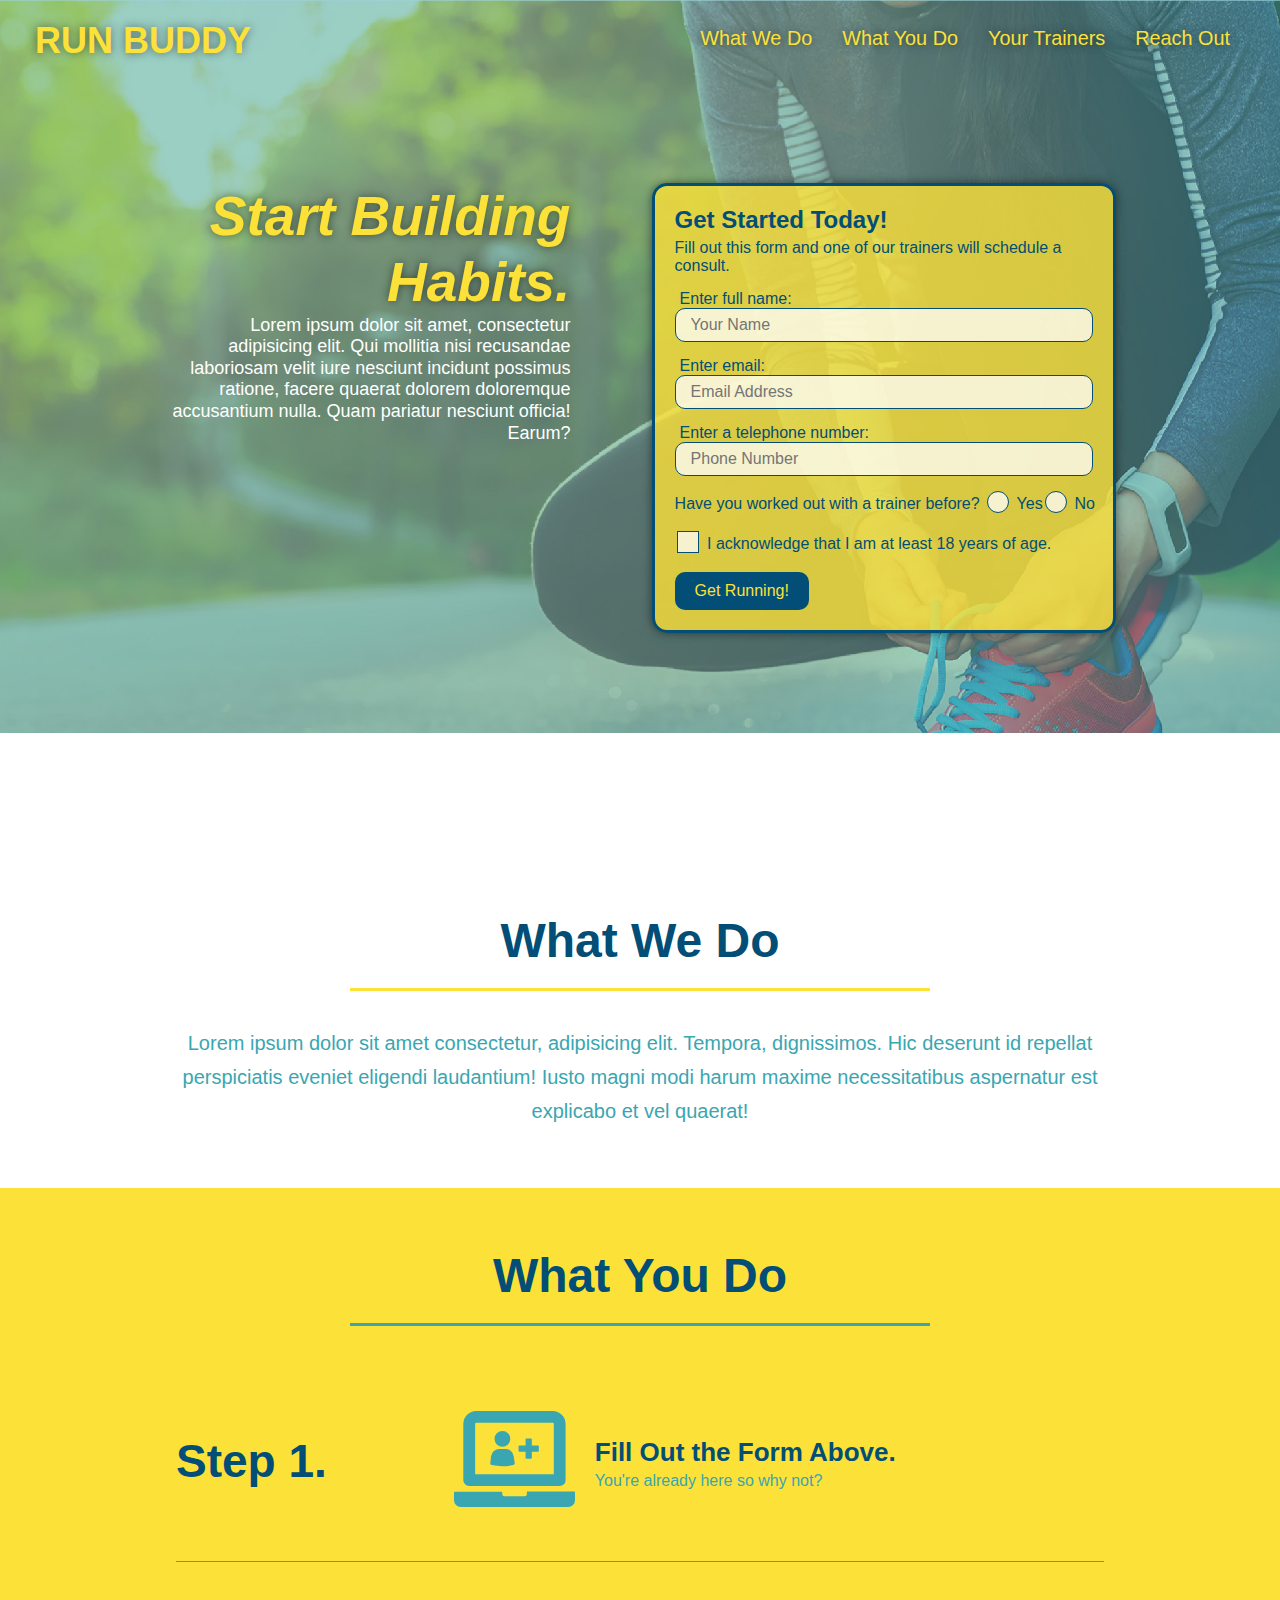
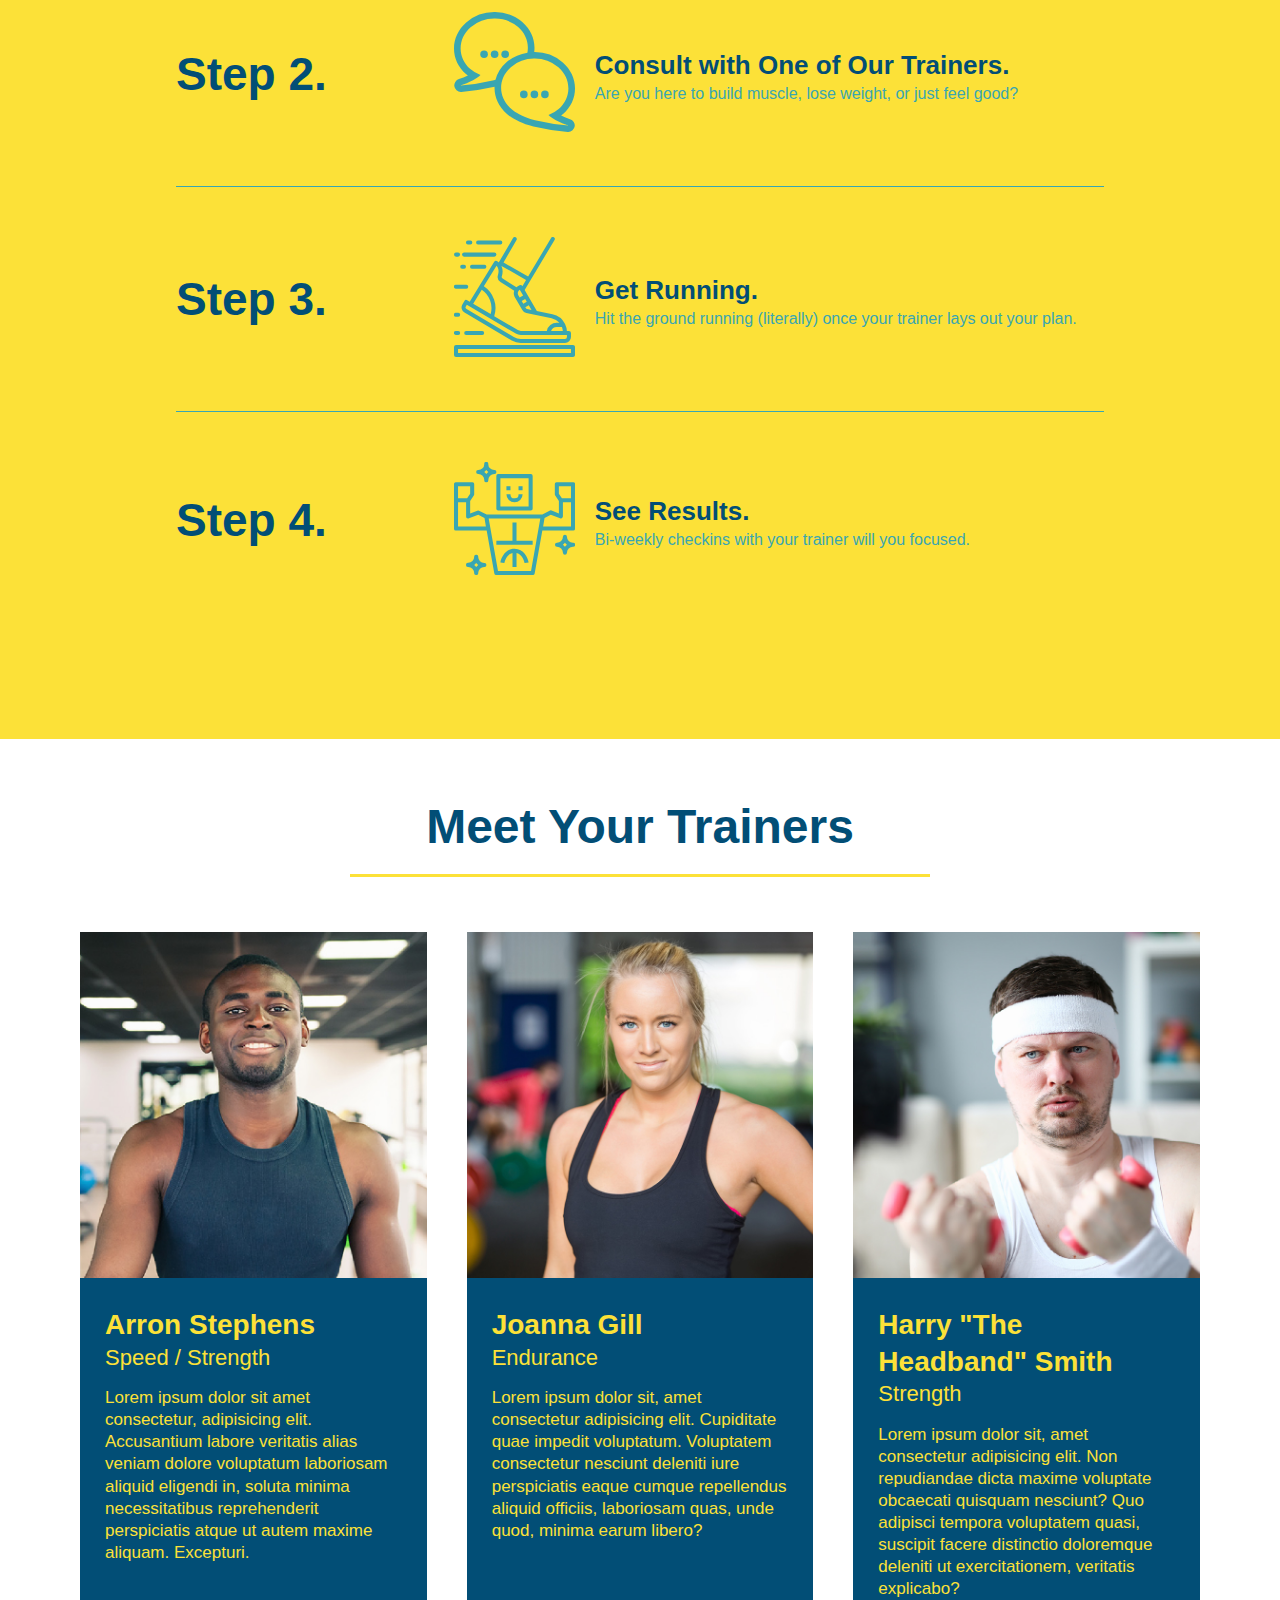
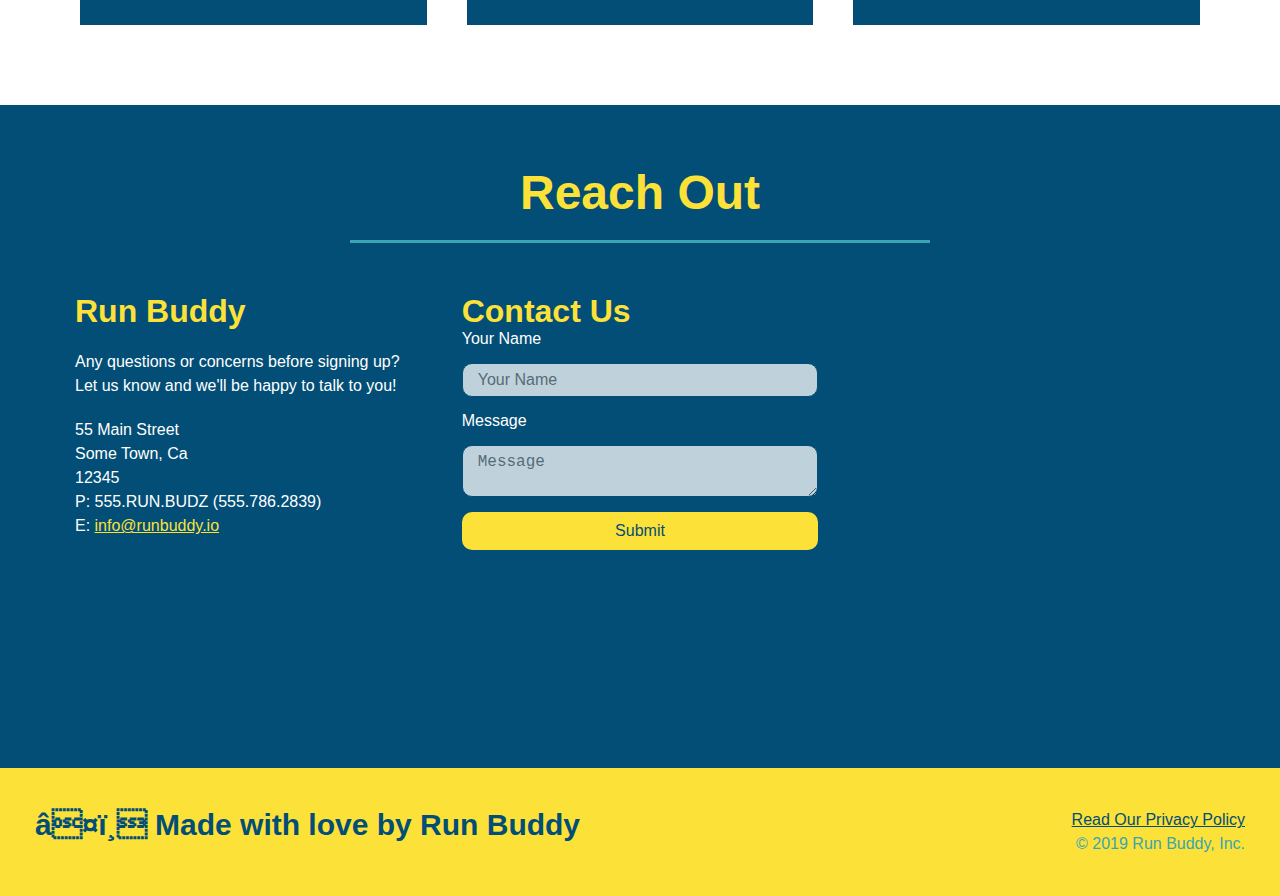
<file: index.html>
<!DOCTYPE html>
<html lang="en">
    <head>
        <meta charset="USF-8" />
        <meta name="viewport" content="width=device-width, initial-scale=1.0" />
        <link rel="stylesheet" href ="./assets/css/style.css" />
        <title>Run Buddy</title>
    </head>
    <body>
        <header>
            <h1>
                <!-- Brings user back to index.html -->
                <a href="/">RUN BUDDY</a>
            </h1>
            <nav>
                
            <!-- Unordered list element -->
                <ul>
                    <!-- List item element -->
                    <li>
                        <!-- Anchor element -->
                        <a href="#what-we-do">What We Do</a>
                    </li>
                    <li>
                        <a href="#what-you-do">What You Do</a>
                    </li>
                    <li>
                        <a href="#your-trainers">Your Trainers</a>
                    </li>
                    <li>
                        <a href="#reach-out">Reach Out</a>
                    </li>
                </ul>
            </nav>   
        </header>

        <!-- Hero Image / Sign Up Form -->
        <section class="hero">
            <div class ="hero-cta">
                <h2>Start Building Habits.</h2>
                <p>
                    Lorem ipsum dolor sit amet, consectetur adipisicing elit. Qui mollitia nisi recusandae laboriosam velit iure nesciunt incidunt possimus ratione, facere quaerat dolorem doloremque accusantium nulla. Quam pariatur nesciunt officia! Earum?
                </p>
            </div>
            <div class="hero-form">
                <h3>Get Started Today!</h3>
                <p>Fill out this form and one of our trainers will schedule a consult.</p>
                <!-- Add for element -->
                <form>
                    <!-- Name input -->
                    <label for="name">Enter full name:</label>
                    <input type="text" placeholder="Your Name" name="name" id="name" class="form-input" />
                    <!-- Email input -->
                    <label for="email">Enter email:</label>
                    <input type="email" placeholder="Email Address" name="email" id="email" class="form-input" />
                    <!-- Phone # input -->
                    <label for="phone">Enter a telephone number:</label>
                    <input type="tel" placeholder="Phone Number" name="phone" id="phone" class="form-input" />
                    <p>
                        <!-- Radio Button -->
                        Have you worked out with a trainer before?
                        <span class="radio-wrapper">
                            <input type="radio" name="trainer-confirm" id="trainer-yes" />
                            <label for="trainer-yes">Yes</label>
                        </span>
                        <span class="radio-wrapper">
                            <input type="radio" name="trainer-confirm" id="trainer-no" />
                            <label for="trainer-no">No</label>
                        </span>
                    </p>
                    <p>
                        <!-- Over 18? -->
                        <span class="checkbox-wrapper">
                            <input type="checkbox" name="age-confirm" id="checkbox" />
                            <label for="checkbox">I acknowledge that I am at least 18 years of age.</label>
                        </span>
                    </p>
                    <button type="submit">
                        Get Running!
                    </button>
                </form>
            </div>
        </section>

        <!-- hero/jumpotron -->
        <section>

        </section>

        <!-- "what we do" section -->
        <section id="what-we-do" class="intro">
            <div class="flex-row">
                <h2 class="section-title primary-border">
                    What We Do
                </h2>
            </div>
            <div class="flex-row">
                <p>
                    Lorem ipsum dolor sit amet consectetur, adipisicing elit. Tempora, dignissimos. Hic deserunt id repellat perspiciatis eveniet eligendi laudantium! Iusto magni modi harum maxime necessitatibus aspernatur est explicabo et vel quaerat!
                </p>
            </div>
        </section>
         
        <!-- "what you do" section -->
        <section id="what-you-do" class="steps">
            <div class="flex-row">
                <h2 class="section-title secondary-border">
                    What You Do
                </h2>
            </div>
            <!-- SVG Image 1 -->
            <div class="step">
                <h3>Step 1.</h3>
                <div class ="step-info">
                    <div class ="step-img">
                        <img src="./assets/images/step-1.svg" alt="" />
                    </div>
                    <div class="step-text">
                        <h4>Fill Out the Form Above.</h4>
                        <p>You're already here so why not?</p>
                    </div>
                </div>     
            </div>
            <!-- SVG Image 2 -->
            <div class="step">
                <h3>Step 2.</h3>
                <div class="step-info">
                    <div class="step-img">
                        <img src="./assets/images/step-2.svg" alt="" />
                    </div>
                    <div class="step-text">
                        <h4>Consult with One of Our Trainers.</h4>
                        <p>
                            Are you here to build muscle, lose weight, or just feel good?
                        </p>
                    </div>
                </div>
            </div>
            <!-- SVG Image 3 -->
            <div class="step">
                <h3>Step 3.</h3>
                <div class="step-info">
                    <div class="step-img">
                        <img src ="./assets/images/step-3.svg" alt="" />
                    </div>
                    <div class="step-text">
                        <h4>Get Running.</h4>
                        <p>Hit the ground running (literally) once your trainer lays out your plan.</p>
                    </div>
                </div>   
            </div>
            <!-- SVG Image 4 -->
            <div class="step">
                <h3>Step 4.</h3>
                <div class="step-info">
                    <div class="step-img">
                        <img src="./assets/images/step-4.svg" alt="" />
                    </div>
                    <div class="step-text">
                        <h4>See Results.</h4>
                        <p>Bi-weekly checkins with your trainer will you focused.</p>
                    </div>
                </div>
            </div>
        </section>

        <!-- "meet your trainers" section-->
        <section id="your-trainers">
            <div class="flex-row">
                <h2 class="section-title primary-border">
                    Meet Your Trainers
                </h2>
            </div>
            <!-- Arron Stephens Bio -->
            <div class="trainers">
                <article class="trainer">
                    <img src="./assets/images/trainer-1.jpg" alt="Arron Stephens in his workout clothes, ready to pump iron." />
                    <div class="trainer-bio">
                        <h3 class="trainer-name">Arron Stephens</h3>
                        <h4 class="trainer-role">Speed / Strength</h4>
                        <p>
                            Lorem ipsum dolor sit amet consectetur, adipisicing elit. Accusantium labore veritatis alias veniam dolore voluptatum laboriosam aliquid eligendi in, 
                            soluta minima necessitatibus reprehenderit perspiciatis atque ut autem maxime aliquam. Excepturi.
                        </p>
                    </div>
                </article>
                <!-- Joanna Gill Bio -->
                <article class="trainer">
                    <img src="./assets/images/trainer-2.jpg" alt="Joanna Gill cooling off after her workout" />
                    <div class="trainer-bio">
                        <h3 class="trainer-name">Joanna Gill</h3>
                        <h4 class="trainer-role">Endurance</h4>
                        <p>
                            Lorem ipsum dolor sit, amet consectetur adipisicing elit. Cupiditate quae impedit voluptatum. Voluptatem consectetur nesciunt deleniti iure perspiciatis eaque cumque repellendus aliquid officiis, 
                            laboriosam quas, unde quod, minima earum libero?
                        </p>
                    </div>
                </article>
                <!-- Harry Smith Bio -->
                <article class="trainer">
                    <img src="./assets/images/trainer-3.jpg" alt="Harry Smith wearing a headband and lifting comically small pink weights" />
                    <div class="trainer-bio">
                        <h3 class="trainer-name">Harry "The Headband" Smith</h3>
                        <h4 class="trainer-role">Strength</h4>
                        <p>
                            Lorem ipsum dolor sit, amet consectetur adipisicing elit. Non repudiandae dicta maxime voluptate obcaecati quisquam nesciunt? Quo adipisci tempora voluptatem quasi, 
                            suscipit facere distinctio doloremque deleniti ut exercitationem, veritatis explicabo?
                        </p>
                    </div>
                </article>
            </div>
        </section>
         
        <!-- "reach out" section -->
        <section id="reach-out" class="contact">
            <div class="flex-row">
                <h2 class="section-title secondary-border">
                    Reach Out
                </h2>
            </div>
            <div class="contact-info">
                <!-- Contact Info -->
                <div>
                    <h3>Run Buddy</h3>
                    <p>
                        Any questions or concerns before signing up?
                        <br />
                        Let us know and we'll be happy to talk to you!
                    </p>
                    <address>
                        55 Main Street <br />
                        Some Town, Ca <br />
                        12345 <br />
                        P: 555.RUN.BUDZ (555.786.2839) <br/>
                        E: <a href="mailto:info@runbuddy.io">info@runbuddy.io</a>
                    </address>
                </div>
                <!-- Contact Form -->
                <div class="contact-form">
                    <h3>Contact Us</h3>
                    <form>
                        <label for="contact-name">Your Name</label>
                        <input type="text" id="contact-name" placeholder="Your Name" />

                        <label for="contact-message">Message</label>
                        <textarea id="contact-message" placeholder="Message"></textarea>

                        <button type="submit">Submit</button>
                    </form>
                </div>
                <!-- Interactive Google Map -->
                <iframe 
                    src="https://www.google.com/maps/embed?pb=!1m18!1m12!1m3!1d2887.444555875782!2d-79.41419748406688!3d43.63891837912172!2m3!1f0!2f0!3f0!3m2!1i1024!2i768!4f13.1!3m3!1m2!1s0x882b351cf3c101ed%3A0x12b2bc71d37a0f02!2s49%20E%20Liberty%20St%2C%20Toronto%2C%20ON!5e0!3m2!1sen!2sca!4v1629400606744!5m2!1sen!2sca" 
                    width="400" 
                    height="400" 
                    style="border:0;" 
                    allowfullscreen="" 
                    loading="lazy">
                </iframe>
            </div>
        </section>

        <!-- footer -->
        <footer>

            <h2>❤️ Made with love by Run Buddy</h2>
            <div>
                <a href="./privacy-policy.html">Read Our Privacy Policy</a><br />
                &copy; 2019 Run Buddy, Inc.
            </div>
        </footer>
    </body>
</html>
</file>
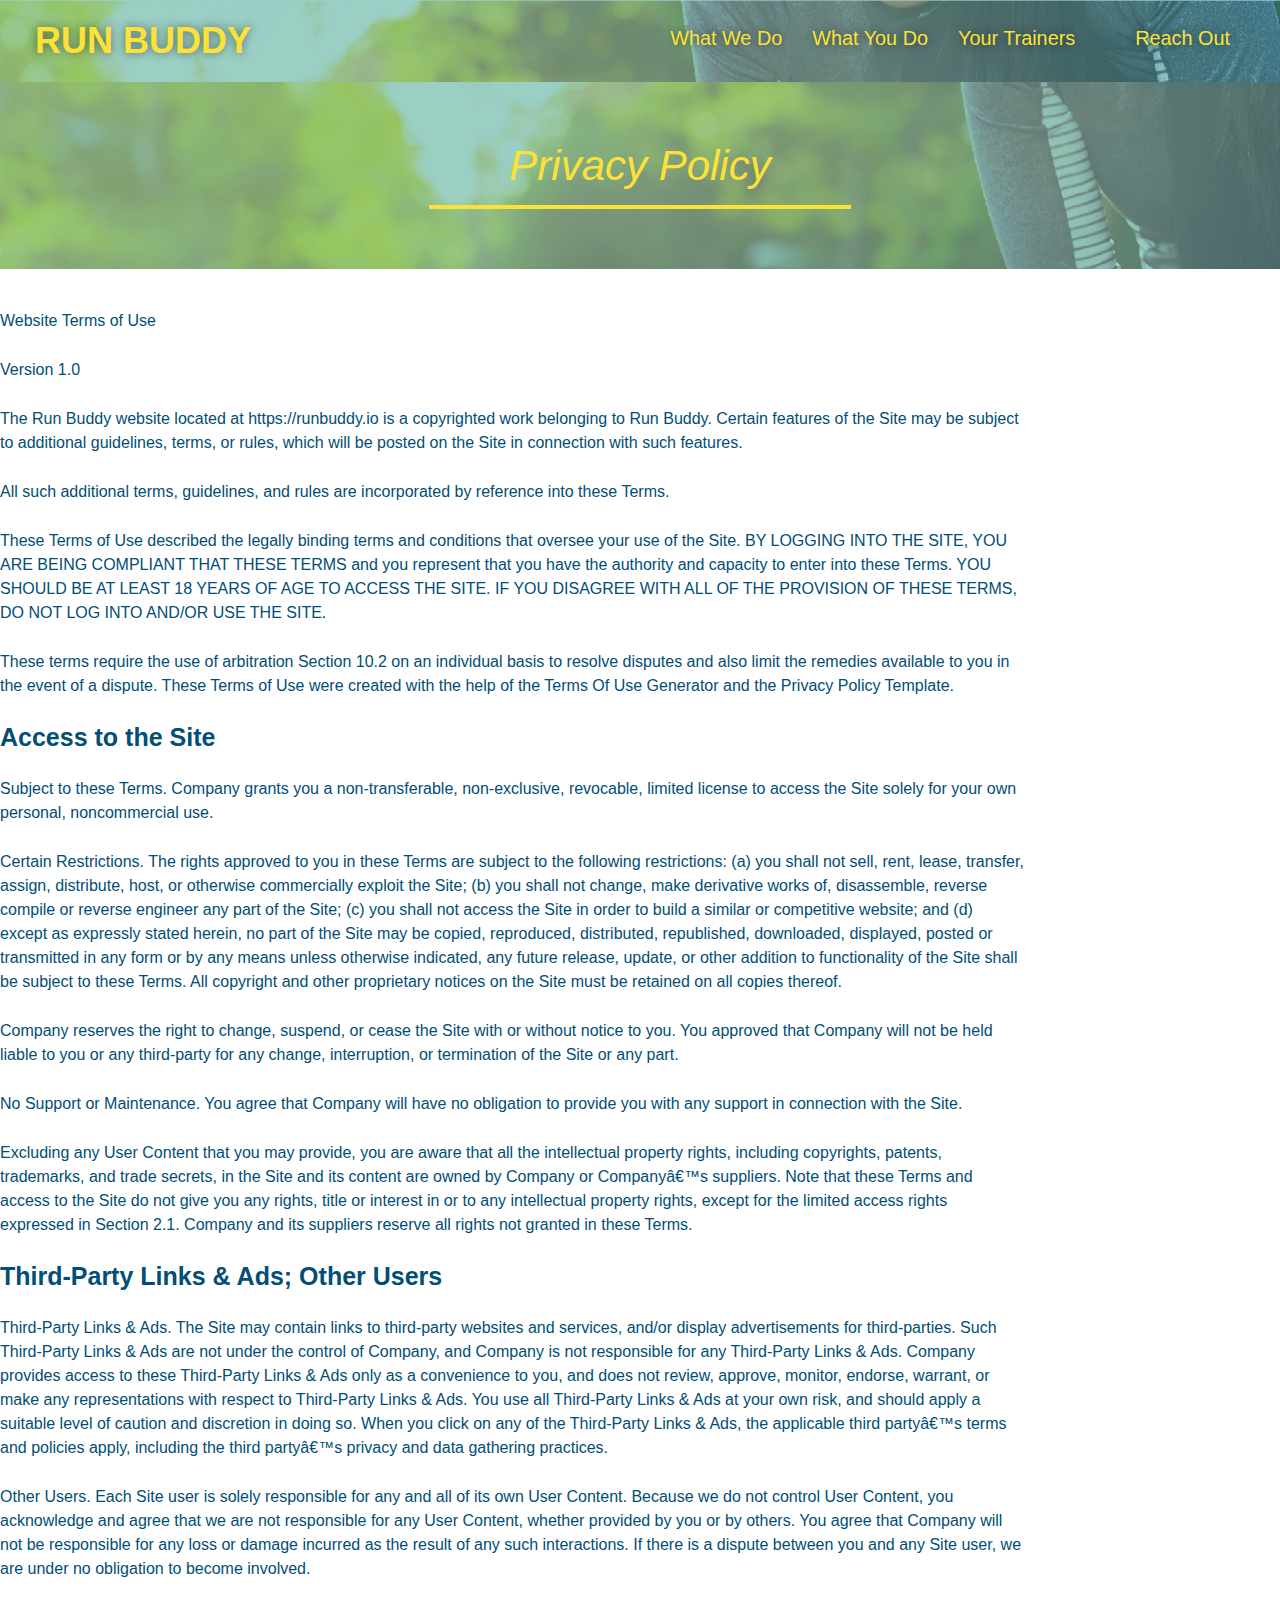
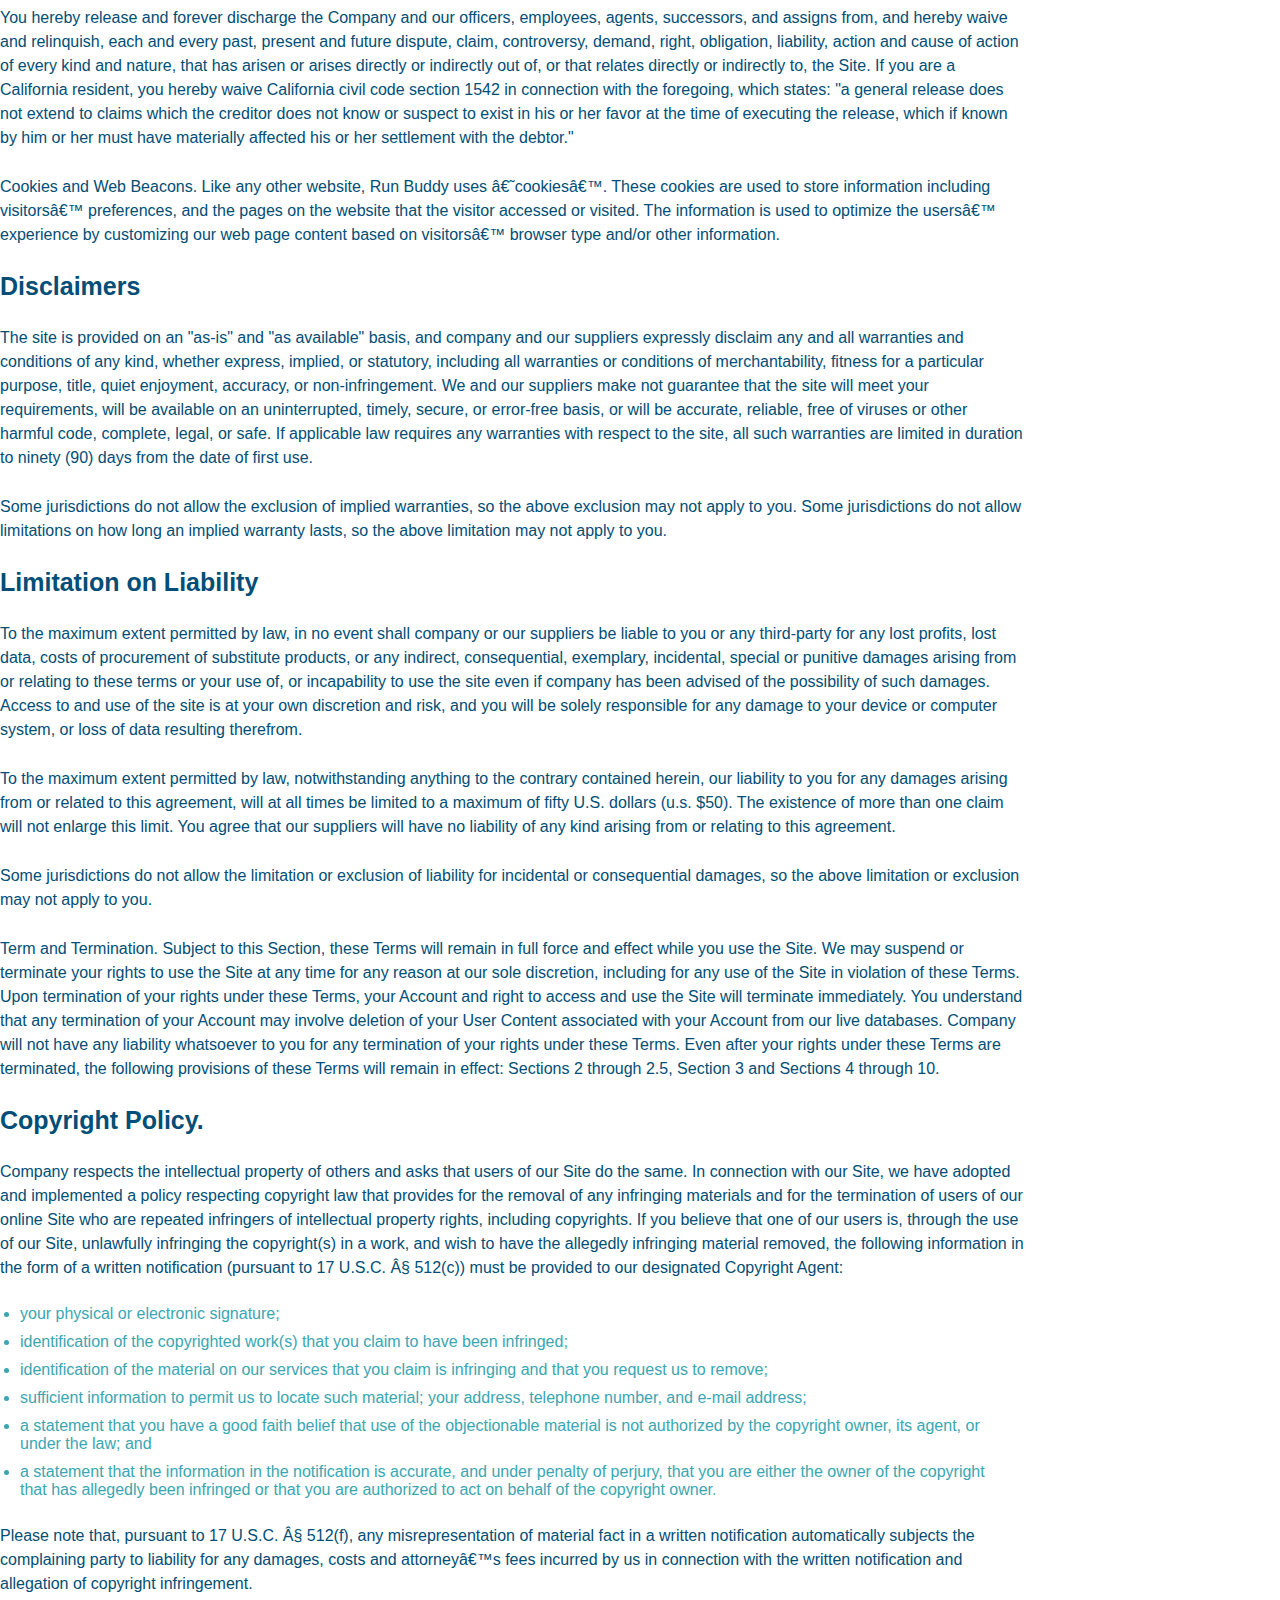
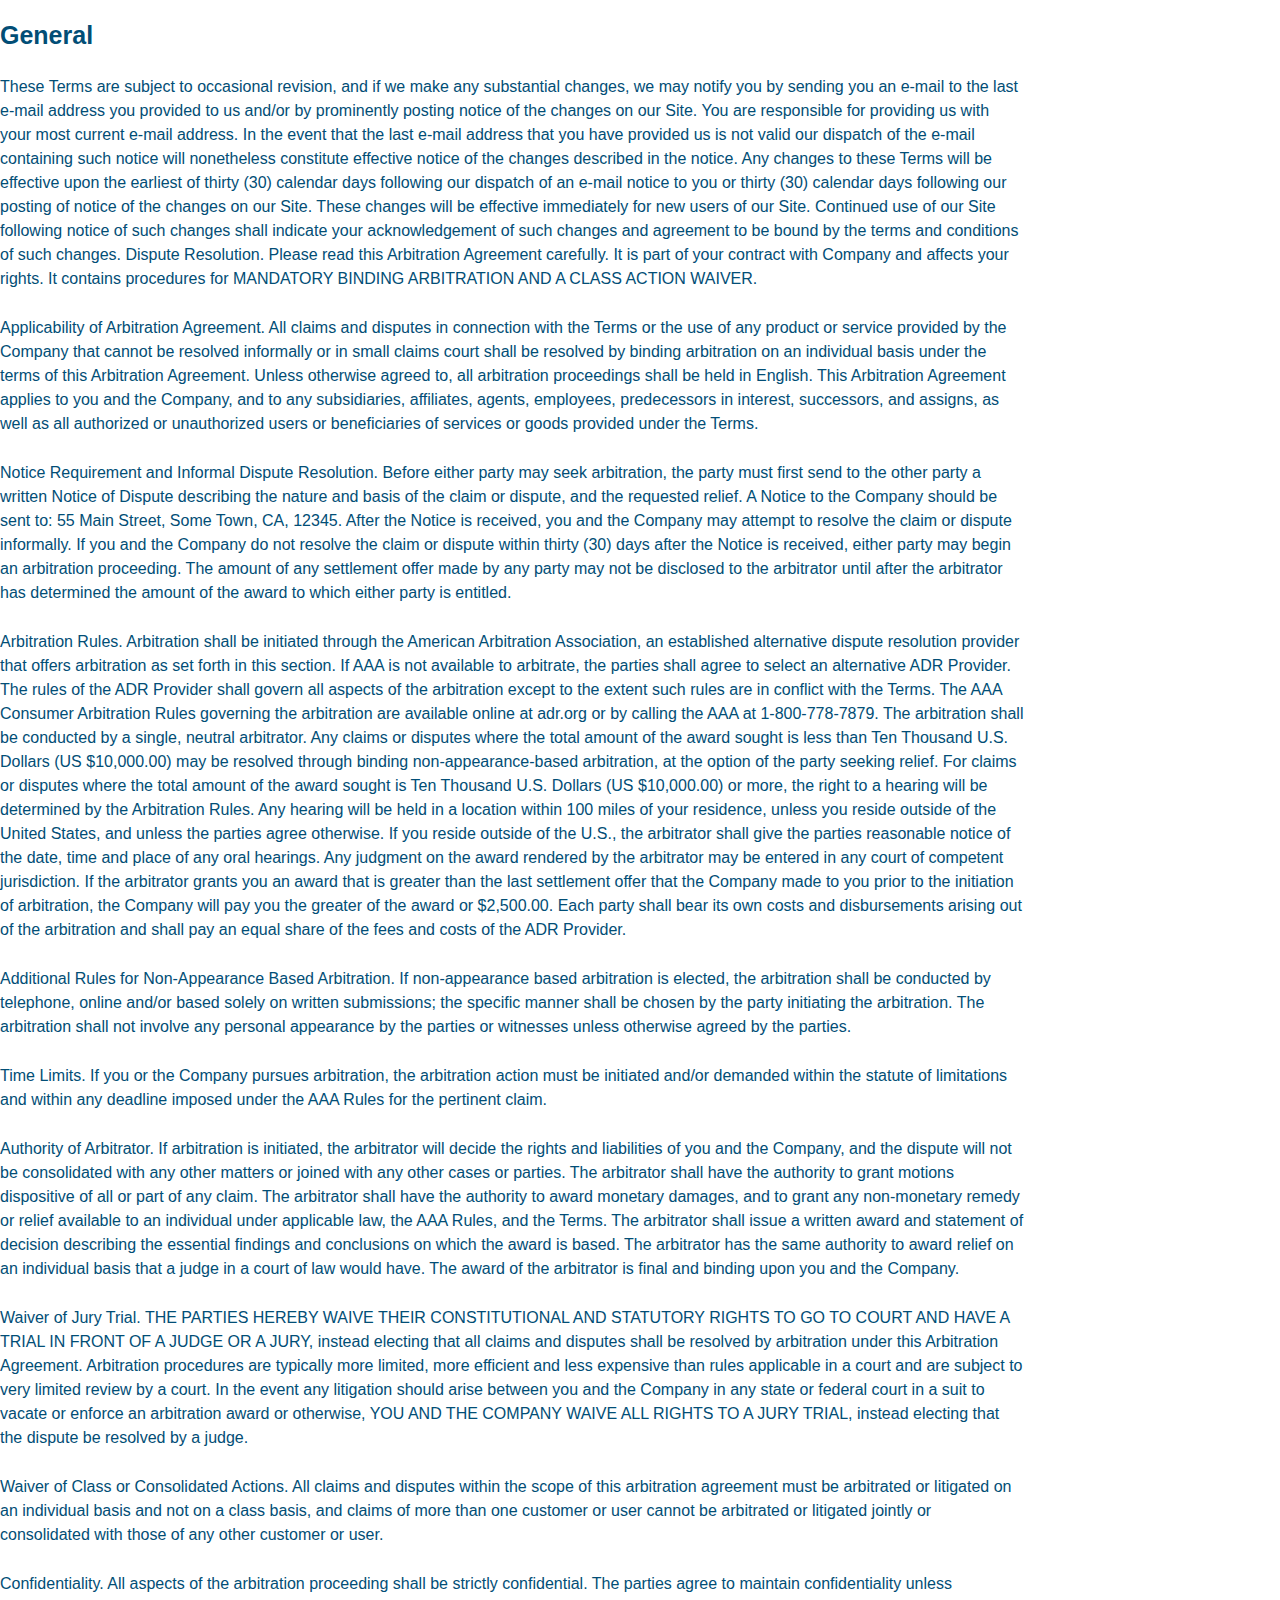
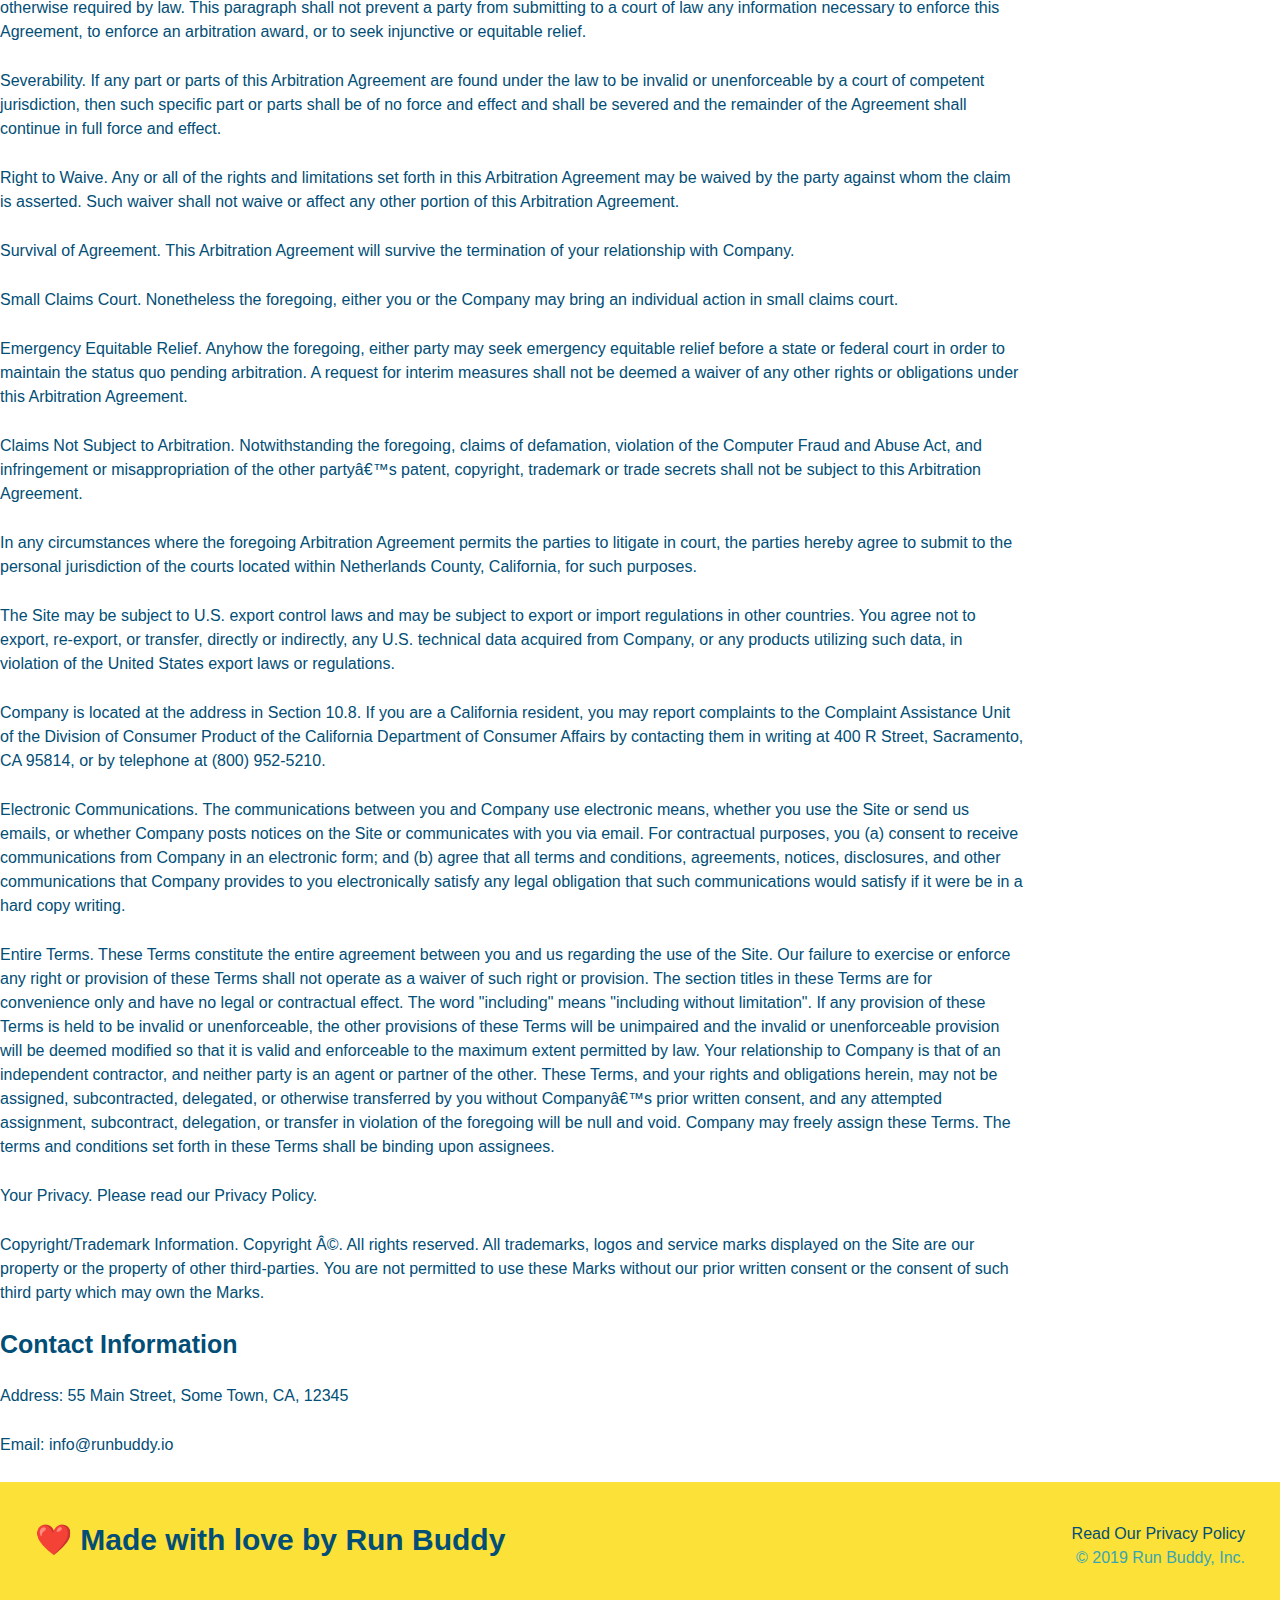
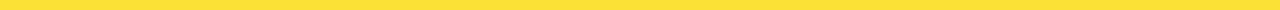
<file: privacy-policy.html>
<!DOCTYPE html>
<html lang="en">
<head>
    <meta charset="UTF-8">
    <meta http-equiv="X-UA-Compatible" content="IE=edge">
    <meta name="viewport" content="width=device-width, initial-scale=1.0">
    <link rel="stylesheet" href="./assets/css/style.css" />
    <link rel="stylesheet" href="./assets/css/secondary-style.css" />
    <title>Privacy Policy - Run Buddy</title>
</head>
<body>
    <header>
        <h1>
            <!-- Brings user back to index.html -->
            <a href="/">RUN BUDDY</a>
        </h1>
        <nav>
            
        <!-- Unordered list element -->
            <ul>
                <!-- List item element -->
                <li>
                    <!-- Anchor element -->
                    <a href="./index.html/#what-we-do">What We Do</a>
                </li>
                <li>
                    <a href="./index.html/#what-you-do">What You Do</a>
                </li>
                <li>
                    <a href="./index.html/#your-trainers">Your Trainers</1>
                </li>
                <li>
                    <a href="./index.html/#reach-out">Reach Out</a>
                </li>
            </ul>
        </nav>   
    </header>
    <!-- Hero Image-->
    <section class="hero">
        <h2 class="page-title">
            Privacy Policy
        </h2>
    </section>
    <!-- Legal Jargon -->
    <article class="secondary-content">
        <p>
            Website Terms of Use
          </p>
    
          <p>
            Version 1.0
          </p>
    
          <p>
            The Run Buddy website located at https://runbuddy.io is a copyrighted work belonging to Run Buddy. Certain
            features of the Site may be subject to additional guidelines, terms, or rules, which will be posted on the Site
            in connection with such features.
          </p>
    
          <p>
            All such additional terms, guidelines, and rules are incorporated by reference into these Terms.
          </p>
    
          <p>
            These Terms of Use described the legally binding terms and conditions that oversee your use of the Site. BY
            LOGGING INTO THE SITE, YOU ARE BEING COMPLIANT THAT THESE TERMS and you represent that you have the authority
            and capacity to enter into these Terms. YOU SHOULD BE AT LEAST 18 YEARS OF AGE TO ACCESS THE SITE. IF YOU
            DISAGREE WITH ALL OF THE PROVISION OF THESE TERMS, DO NOT LOG INTO AND/OR USE THE SITE.
          </p>
    
          <p>
            These terms require the use of arbitration Section 10.2 on an individual basis to resolve disputes and also
            limit the remedies available to you in the event of a dispute. These Terms of Use were created with the help of
            the Terms Of Use Generator and the Privacy Policy Template.
          </p>
    
          <h3>
            Access to the Site
          </h3>
    
          <p>
            Subject to these Terms. Company grants you a non-transferable, non-exclusive, revocable, limited license to
            access the Site solely for your own personal, noncommercial use.
          </p>
    
          <p>
            Certain Restrictions. The rights approved to you in these Terms are subject to the following restrictions: (a)
            you shall not sell, rent, lease, transfer, assign, distribute, host, or otherwise commercially exploit the Site;
            (b) you shall not change, make derivative works of, disassemble, reverse compile or reverse engineer any part of
            the Site; (c) you shall not access the Site in order to build a similar or competitive website; and (d) except
            as expressly stated herein, no part of the Site may be copied, reproduced, distributed, republished, downloaded,
            displayed, posted or transmitted in any form or by any means unless otherwise indicated, any future release,
            update, or other addition to functionality of the Site shall be subject to these Terms. All copyright and other
            proprietary notices on the Site must be retained on all copies thereof.
          </p>
    
          <p>
            Company reserves the right to change, suspend, or cease the Site with or without notice to you. You approved
            that Company will not be held liable to you or any third-party for any change, interruption, or termination of
            the Site or any part.
          </p>
    
          <p>
            No Support or Maintenance. You agree that Company will have no obligation to provide you with any support in
            connection with the Site.
          </p>
    
          <p>
            Excluding any User Content that you may provide, you are aware that all the intellectual property rights,
            including copyrights, patents, trademarks, and trade secrets, in the Site and its content are owned by Company
            or Companyâ€™s suppliers. Note that these Terms and access to the Site do not give you any rights, title or
            interest in or to any intellectual property rights, except for the limited access rights expressed in Section
            2.1. Company and its suppliers reserve all rights not granted in these Terms.
          </p>
    
          <h3>
            Third-Party Links & Ads; Other Users
          </h3>
    
          <p>
            Third-Party Links & Ads. The Site may contain links to third-party websites and services, and/or display
            advertisements for third-parties. Such Third-Party Links & Ads are not under the control of Company, and Company
            is not responsible for any Third-Party Links & Ads. Company provides access to these Third-Party Links & Ads
            only as a convenience to you, and does not review, approve, monitor, endorse, warrant, or make any
            representations with respect to Third-Party Links & Ads. You use all Third-Party Links & Ads at your own risk,
            and should apply a suitable level of caution and discretion in doing so. When you click on any of the
            Third-Party Links & Ads, the applicable third partyâ€™s terms and policies apply, including the third partyâ€™s
            privacy and data gathering practices.
          </p>
    
          <p>
            Other Users. Each Site user is solely responsible for any and all of its own User Content. Because we do not
            control User Content, you acknowledge and agree that we are not responsible for any User Content, whether
            provided by you or by others. You agree that Company will not be responsible for any loss or damage incurred as
            the result of any such interactions. If there is a dispute between you and any Site user, we are under no
            obligation to become involved.
          </p>
    
          <p>
            You hereby release and forever discharge the Company and our officers, employees, agents, successors, and
            assigns from, and hereby waive and relinquish, each and every past, present and future dispute, claim,
            controversy, demand, right, obligation, liability, action and cause of action of every kind and nature, that has
            arisen or arises directly or indirectly out of, or that relates directly or indirectly to, the Site. If you are
            a California resident, you hereby waive California civil code section 1542 in connection with the foregoing,
            which states: "a general release does not extend to claims which the creditor does not know or suspect to exist
            in his or her favor at the time of executing the release, which if known by him or her must have materially
            affected his or her settlement with the debtor."
          </p>
    
          <p>
            Cookies and Web Beacons. Like any other website, Run Buddy uses â€˜cookiesâ€™. These cookies are used to store
            information including visitorsâ€™ preferences, and the pages on the website that the visitor accessed or visited.
            The information is used to optimize the usersâ€™ experience by customizing our web page content based on visitorsâ€™
            browser type and/or other information.
          </p>
    
          <h3>
            Disclaimers
          </h3>
    
          <p>
            The site is provided on an "as-is" and "as available" basis, and company and our suppliers expressly disclaim
            any and all warranties and conditions of any kind, whether express, implied, or statutory, including all
            warranties or conditions of merchantability, fitness for a particular purpose, title, quiet enjoyment, accuracy,
            or non-infringement. We and our suppliers make not guarantee that the site will meet your requirements, will be
            available on an uninterrupted, timely, secure, or error-free basis, or will be accurate, reliable, free of
            viruses or other harmful code, complete, legal, or safe. If applicable law requires any warranties with respect
            to the site, all such warranties are limited in duration to ninety (90) days from the date of first use.
          </p>
    
          <p>
            Some jurisdictions do not allow the exclusion of implied warranties, so the above exclusion may not apply to
            you. Some jurisdictions do not allow limitations on how long an implied warranty lasts, so the above limitation
            may not apply to you.
          </p>
    
          <h3>
            Limitation on Liability
          </h3>
    
          <p>
            To the maximum extent permitted by law, in no event shall company or our suppliers be liable to you or any
            third-party for any lost profits, lost data, costs of procurement of substitute products, or any indirect,
            consequential, exemplary, incidental, special or punitive damages arising from or relating to these terms or
            your use of, or incapability to use the site even if company has been advised of the possibility of such
            damages. Access to and use of the site is at your own discretion and risk, and you will be solely responsible
            for any damage to your device or computer system, or loss of data resulting therefrom.
          </p>
    
          <p>
            To the maximum extent permitted by law, notwithstanding anything to the contrary contained herein, our liability
            to you for any damages arising from or related to this agreement, will at all times be limited to a maximum of
            fifty U.S. dollars (u.s. $50). The existence of more than one claim will not enlarge this limit. You agree that
            our suppliers will have no liability of any kind arising from or relating to this agreement.
          </p>
    
          <p>
            Some jurisdictions do not allow the limitation or exclusion of liability for incidental or consequential
            damages, so the above limitation or exclusion may not apply to you.
          </p>
    
          <p>
            Term and Termination. Subject to this Section, these Terms will remain in full force and effect while you use
            the Site. We may suspend or terminate your rights to use the Site at any time for any reason at our sole
            discretion, including for any use of the Site in violation of these Terms. Upon termination of your rights under
            these Terms, your Account and right to access and use the Site will terminate immediately. You understand that
            any termination of your Account may involve deletion of your User Content associated with your Account from our
            live databases. Company will not have any liability whatsoever to you for any termination of your rights under
            these Terms. Even after your rights under these Terms are terminated, the following provisions of these Terms
            will remain in effect: Sections 2 through 2.5, Section 3 and Sections 4 through 10.
          </p>
    
          <h3>
            Copyright Policy.
          </h3>
    
          <p>
            Company respects the intellectual property of others and asks that users of our Site do the same. In connection
            with our Site, we have adopted and implemented a policy respecting copyright law that provides for the removal
            of any infringing materials and for the termination of users of our online Site who are repeated infringers of
            intellectual property rights, including copyrights. If you believe that one of our users is, through the use of
            our Site, unlawfully infringing the copyright(s) in a work, and wish to have the allegedly infringing material
            removed, the following information in the form of a written notification (pursuant to 17 U.S.C. Â§ 512(c)) must
            be provided to our designated Copyright Agent:
          </p>
    
          <ul>
            <li>
              your physical or electronic signature;
            </li>
            <li>
              identification of the copyrighted work(s) that you claim to have been infringed;
            </li>
            <li>
              identification of the material on our services that you claim is infringing and that you request us to remove;
            </li>
            <li>
              sufficient information to permit us to locate such material; your address, telephone number, and e-mail
              address;
            </li>
            <li>
              a statement that you have a good faith belief that use of the objectionable material is not authorized by the
              copyright owner, its agent, or under the law; and
            </li>
            <li>
              a statement that the information in the notification is accurate, and under penalty of perjury, that you are
              either the owner of the copyright that has allegedly been infringed or that you are authorized to act on
              behalf of the copyright owner.
            </li>
          </ul>
    
          <p>
            Please note that, pursuant to 17 U.S.C. Â§ 512(f), any misrepresentation of material fact in a written
            notification automatically subjects the complaining party to liability for any damages, costs and attorneyâ€™s
            fees incurred by us in connection with the written notification and allegation of copyright infringement.
          </p>
    
          <h3>
            General
          </h3>
    
          <p>
            These Terms are subject to occasional revision, and if we make any substantial changes, we may notify you by
            sending you an e-mail to the last e-mail address you provided to us and/or by prominently posting notice of the
            changes on our Site. You are responsible for providing us with your most current e-mail address. In the event
            that the last e-mail address that you have provided us is not valid our dispatch of the e-mail containing such
            notice will nonetheless constitute effective notice of the changes described in the notice. Any changes to these
            Terms will be effective upon the earliest of thirty (30) calendar days following our dispatch of an e-mail
            notice to you or thirty (30) calendar days following our posting of notice of the changes on our Site. These
            changes will be effective immediately for new users of our Site. Continued use of our Site following notice of
            such changes shall indicate your acknowledgement of such changes and agreement to be bound by the terms and
            conditions of such changes. Dispute Resolution. Please read this Arbitration Agreement carefully. It is part of
            your contract with Company and affects your rights. It contains procedures for MANDATORY BINDING ARBITRATION AND
            A CLASS ACTION WAIVER.
          </p>
    
          <p>
            Applicability of Arbitration Agreement. All claims and disputes in connection with the Terms or the use of any
            product or service provided by the Company that cannot be resolved informally or in small claims court shall be
            resolved by binding arbitration on an individual basis under the terms of this Arbitration Agreement. Unless
            otherwise agreed to, all arbitration proceedings shall be held in English. This Arbitration Agreement applies to
            you and the Company, and to any subsidiaries, affiliates, agents, employees, predecessors in interest,
            successors, and assigns, as well as all authorized or unauthorized users or beneficiaries of services or goods
            provided under the Terms.
          </p>
    
          <p>
            Notice Requirement and Informal Dispute Resolution. Before either party may seek arbitration, the party must
            first send to the other party a written Notice of Dispute describing the nature and basis of the claim or
            dispute, and the requested relief. A Notice to the Company should be sent to: 55 Main Street, Some Town, CA,
            12345. After the Notice is received, you and the Company may attempt to resolve the claim or dispute informally.
            If you and the Company do not resolve the claim or dispute within thirty (30) days after the Notice is received,
            either party may begin an arbitration proceeding. The amount of any settlement offer made by any party may not
            be disclosed to the arbitrator until after the arbitrator has determined the amount of the award to which either
            party is entitled.
          </p>
    
          <p>
            Arbitration Rules. Arbitration shall be initiated through the American Arbitration Association, an established
            alternative dispute resolution provider that offers arbitration as set forth in this section. If AAA is not
            available to arbitrate, the parties shall agree to select an alternative ADR Provider. The rules of the ADR
            Provider shall govern all aspects of the arbitration except to the extent such rules are in conflict with the
            Terms. The AAA Consumer Arbitration Rules governing the arbitration are available online at adr.org or by
            calling the AAA at 1-800-778-7879. The arbitration shall be conducted by a single, neutral arbitrator. Any
            claims or disputes where the total amount of the award sought is less than Ten Thousand U.S. Dollars (US
            $10,000.00) may be resolved through binding non-appearance-based arbitration, at the option of the party seeking
            relief. For claims or disputes where the total amount of the award sought is Ten Thousand U.S. Dollars (US
            $10,000.00) or more, the right to a hearing will be determined by the Arbitration Rules. Any hearing will be
            held in a location within 100 miles of your residence, unless you reside outside of the United States, and
            unless the parties agree otherwise. If you reside outside of the U.S., the arbitrator shall give the parties
            reasonable notice of the date, time and place of any oral hearings. Any judgment on the award rendered by the
            arbitrator may be entered in any court of competent jurisdiction. If the arbitrator grants you an award that is
            greater than the last settlement offer that the Company made to you prior to the initiation of arbitration, the
            Company will pay you the greater of the award or $2,500.00. Each party shall bear its own costs and
            disbursements arising out of the arbitration and shall pay an equal share of the fees and costs of the ADR
            Provider.
          </p>
    
          <p>
            Additional Rules for Non-Appearance Based Arbitration. If non-appearance based arbitration is elected, the
            arbitration shall be conducted by telephone, online and/or based solely on written submissions; the specific
            manner shall be chosen by the party initiating the arbitration. The arbitration shall not involve any personal
            appearance by the parties or witnesses unless otherwise agreed by the parties.
          </p>
    
          <p>
            Time Limits. If you or the Company pursues arbitration, the arbitration action must be initiated and/or demanded
            within the statute of limitations and within any deadline imposed under the AAA Rules for the pertinent claim.
          </p>
    
          <p>
            Authority of Arbitrator. If arbitration is initiated, the arbitrator will decide the rights and liabilities of
            you and the Company, and the dispute will not be consolidated with any other matters or joined with any other
            cases or parties. The arbitrator shall have the authority to grant motions dispositive of all or part of any
            claim. The arbitrator shall have the authority to award monetary damages, and to grant any non-monetary remedy
            or relief available to an individual under applicable law, the AAA Rules, and the Terms. The arbitrator shall
            issue a written award and statement of decision describing the essential findings and conclusions on which the
            award is based. The arbitrator has the same authority to award relief on an individual basis that a judge in a
            court of law would have. The award of the arbitrator is final and binding upon you and the Company.
          </p>
    
          <p>
            Waiver of Jury Trial. THE PARTIES HEREBY WAIVE THEIR CONSTITUTIONAL AND STATUTORY RIGHTS TO GO TO COURT AND HAVE
            A TRIAL IN FRONT OF A JUDGE OR A JURY, instead electing that all claims and disputes shall be resolved by
            arbitration under this Arbitration Agreement. Arbitration procedures are typically more limited, more efficient
            and less expensive than rules applicable in a court and are subject to very limited review by a court. In the
            event any litigation should arise between you and the Company in any state or federal court in a suit to vacate
            or enforce an arbitration award or otherwise, YOU AND THE COMPANY WAIVE ALL RIGHTS TO A JURY TRIAL, instead
            electing that the dispute be resolved by a judge.
          </p>
    
          <p>
            Waiver of Class or Consolidated Actions. All claims and disputes within the scope of this arbitration agreement
            must be arbitrated or litigated on an individual basis and not on a class basis, and claims of more than one
            customer or user cannot be arbitrated or litigated jointly or consolidated with those of any other customer or
            user.
          </p>
    
          <p>
            Confidentiality. All aspects of the arbitration proceeding shall be strictly confidential. The parties agree to
            maintain confidentiality unless otherwise required by law. This paragraph shall not prevent a party from
            submitting to a court of law any information necessary to enforce this Agreement, to enforce an arbitration
            award, or to seek injunctive or equitable relief.
          </p>
    
          <p>
            Severability. If any part or parts of this Arbitration Agreement are found under the law to be invalid or
            unenforceable by a court of competent jurisdiction, then such specific part or parts shall be of no force and
            effect and shall be severed and the remainder of the Agreement shall continue in full force and effect.
          </p>
    
          <p>
            Right to Waive. Any or all of the rights and limitations set forth in this Arbitration Agreement may be waived
            by the party against whom the claim is asserted. Such waiver shall not waive or affect any other portion of this
            Arbitration Agreement.
          </p>
    
          <p>
            Survival of Agreement. This Arbitration Agreement will survive the termination of your relationship with
            Company.
          </p>
    
          <p>
            Small Claims Court. Nonetheless the foregoing, either you or the Company may bring an individual action in small
            claims court.
          </p>
    
          <p>
            Emergency Equitable Relief. Anyhow the foregoing, either party may seek emergency equitable relief before a
            state or federal court in order to maintain the status quo pending arbitration. A request for interim measures
            shall not be deemed a waiver of any other rights or obligations under this Arbitration Agreement.
          </p>
    
          <p>
            Claims Not Subject to Arbitration. Notwithstanding the foregoing, claims of defamation, violation of the
            Computer Fraud and Abuse Act, and infringement or misappropriation of the other partyâ€™s patent, copyright,
            trademark or trade secrets shall not be subject to this Arbitration Agreement.
          </p>
    
          <p>
            In any circumstances where the foregoing Arbitration Agreement permits the parties to litigate in court, the
            parties hereby agree to submit to the personal jurisdiction of the courts located within Netherlands County,
            California, for such purposes.
          </p>
    
          <p>
            The Site may be subject to U.S. export control laws and may be subject to export or import regulations in other
            countries. You agree not to export, re-export, or transfer, directly or indirectly, any U.S. technical data
            acquired from Company, or any products utilizing such data, in violation of the United States export laws or
            regulations.
          </p>
    
          <p>
            Company is located at the address in Section 10.8. If you are a California resident, you may report complaints
            to the Complaint Assistance Unit of the Division of Consumer Product of the California Department of Consumer
            Affairs by contacting them in writing at 400 R Street, Sacramento, CA 95814, or by telephone at (800) 952-5210.
          </p>
    
          <p>
            Electronic Communications. The communications between you and Company use electronic means, whether you use the
            Site or send us emails, or whether Company posts notices on the Site or communicates with you via email. For
            contractual purposes, you (a) consent to receive communications from Company in an electronic form; and (b)
            agree that all terms and conditions, agreements, notices, disclosures, and other communications that Company
            provides to you electronically satisfy any legal obligation that such communications would satisfy if it were be
            in a hard copy writing.
          </p>
    
          <p>
            Entire Terms. These Terms constitute the entire agreement between you and us regarding the use of the Site. Our
            failure to exercise or enforce any right or provision of these Terms shall not operate as a waiver of such right
            or provision. The section titles in these Terms are for convenience only and have no legal or contractual
            effect. The word "including" means "including without limitation". If any provision of these Terms is held to be
            invalid or unenforceable, the other provisions of these Terms will be unimpaired and the invalid or
            unenforceable provision will be deemed modified so that it is valid and enforceable to the maximum extent
            permitted by law. Your relationship to Company is that of an independent contractor, and neither party is an
            agent or partner of the other. These Terms, and your rights and obligations herein, may not be assigned,
            subcontracted, delegated, or otherwise transferred by you without Companyâ€™s prior written consent, and any
            attempted assignment, subcontract, delegation, or transfer in violation of the foregoing will be null and void.
            Company may freely assign these Terms. The terms and conditions set forth in these Terms shall be binding upon
            assignees.
          </p>
    
          <p>
            Your Privacy. Please read our Privacy Policy.
          </p>
    
          <p>
            Copyright/Trademark Information. Copyright Â©. All rights reserved. All trademarks, logos and service marks
            displayed on the Site are our property or the property of other third-parties. You are not permitted to use
            these Marks without our prior written consent or the consent of such third party which may own the Marks.
          </p>
    
          <h3>
            Contact Information
          </h3>
    
          <p>
            Address: 55 Main Street, Some Town, CA, 12345
          </p>
    
          <p>
            Email: info@runbuddy.io
          </p>
    </article>
    <!-- Footer -->
    <footer>

        <h2>❤️ Made with love by Run Buddy</h2>
        <div>
            <a>Read Our Privacy Policy</a><br />
            &copy; 2019 Run Buddy, Inc.
        </div>
    </footer>
</body>
</html>
</file>
<file: assets/css/style.css>
/* Tells the entire page to get rid of margins and padding */
* {
    margin: 0;
    padding: 0;
    box-sizing: border-box;
}

/* Adding universal colours */
:root {
    --primary-color: #fce138;
    --secondary-color: #024e76;
    --tertiary-color: #39a6b2;
}

/* apply styles to header */
header {
    z-index: 9999;
    padding: 20px 35px;
    background-color: var(--secondary-color);
    display: flex;
    justify-content: space-between;
    flex-wrap: wrap;
    position: -webkit-sticky;
    position: sticky;
    top: 0;
    background-image: url("../images/hero-bg.jpg");
    background-size: cover;
    background-position: center;
    background-attachment: fixed;
    background-position: 80%;
}

header h1 {
    font-weight: bold;
    font-size: 36px;
    color: var(--primary-color);
    margin: 0;
    text-shadow: 0 0 10px rgba(0, 0, 0, 0.5);
}

header a {
    text-decoration: none;
    color: (var(--primary-color));
}

header nav {
    margin: 7px 0;
}

header nav ul {
    display: flex;
    flex-wrap: wrap;
    justify-content: space-between;
    align-items: center;
    list-style: none;
}

header nav ul li a {
    padding: 10px 15px;
    font-weight: lighter;
    font-size: 1.55vw;
    text-shadow: 0 0 10px rgba(0, 0, 0, 0.5);
    color: var(--primary-color)
}

header nav ul li a:hover {
    background: var(--primary-color);
    color: var(--secondary-color);
    border-radius: 15px;
    text-shadow: none;
}

/* Hero Style Start */
.hero {
    background-image: url("../images/hero-bg.jpg");
    background-size: cover;
    background-position: center;
    display: flex;
    justify-content: center;
    flex-wrap: wrap;
    align-items: flex-start;
    background-attachment: fixed;
    background-position: 80%;
}

.hero-cta {
    width: 35%;
    text-align: right;
    margin: 3.5%;
    color: #fff;
    font-size: 18px;
    line-height: 1.2;
}

.hero-cta h2 {
    font-style: italic;
    font-size: 55px;
    color: var(--primary-color);
    text-shadow: 0 0 10px rgba(0, 0, 0, 0.5);
}

/* Hero Form Style Start */
.hero-form{
    background-color: rgba(252, 225, 56, 0.8);
    padding: 20px;
    color: var(--secondary-color);
    border: solid 3px var(--secondary-color);
    width: 40%;
    margin: 3.5%;
    box-shadow: 0 0 10px rgba(0, 0, 0, 0.5);
    border-radius: 15px;
}

.hero-form button {
    border-radius: 10px;
}

.hero-form button:hover {
    background-color: var(--tertiary-color);
}

.checkbox-wrapper input, .radio-wrapper input {
    opacity: 0;
}

.checkbox-wrapper label, .radio-wrapper label {
    position: relative;
    left: 10px;
    margin: 10px;
    line-height: 1.6;
}

.checkbox-wrapper label::before, .radio-wrapper label::before {
    content: "";
    height: 20px;
    width: 20px;
    background: rgba(255, 255, 255, 0.75);
    border: 1px solid var(--secondary-color);
    position: absolute;
    top: -4px;
    left: -30px;
}

.radio-wrapper label::before {
    border-radius: 50%;
}

.radio-wrapper label::after {
    content: "";
    width: 20px;
    height: 20px;
    border-radius: 50%;
    background: var(--secondary-color);
    position: absolute;
    left: -29px;
    top: -3px;
    background-image: radial-gradient(circle, var(--tertiary-color), var(--secondary-color));
}

.checkbox-wrapper label::after {
    content: "";
    height: 6px;
    width: 14px;
    border-left: 2px solid var(--secondary-color);
    border-bottom: 2px solid var(--secondary-color);
    position: absolute;
    left: -26px;
    top: 1px;
    transform: rotate(-58deg);
}

.checkbox-wrapper input + label::after,
.radio-wrapper input + label::after {
    content: none;
}

.checkbox-wrapper input:checked + label::after,
.radio-wrapper input:checked + label::after {
    content: "";
}

/* Hero Form Style End */

section {
    padding: 60px;  
}

.hero-form h3{
    font-size: 24px;
    margin: 0;
}

.hero-form p {
    margin: 5px 0 15px 0;
}

.hero-form label {
    margin: 0 5px;
}

.form-input {
    border: 1px solid var(--secondary-color);
    display: block;
    padding: 7px 15px;
    font-size: 16px;
    color: var(--secondary-color);
    width: 100%;
    margin-bottom: 15px;
    border-radius: 10px;
    background: rgba(255, 255, 255, 0.75);
}

.form-input:focus {
    background-color: rgba(255, 255, 255, 1);
    outline: none;
}

button {
    color: var(--primary-color);
    background-color: var(--secondary-color);
    border: none;
    padding: 10px 20px;
    font-size: 16px;
}
/* Hero Style End */

/* Everything */
body {
    /* changes all body text to specific colour and font */
    color: var(--tertiary-color);
    font-family: Helvetica, Arial, sans-serif;
}

/* All Titles: Step 1-4 */
.section-title {
    font-size: 48px;
    color: var(--secondary-color);
    border-bottom: 3px solid;
    border-color: var(--tertiary-color);
    padding-bottom: 20px;
    text-align: center;
    margin: 0 auto 35px auto;
    width: 50%;
}

.primary-border {
    border-color: var(--primary-color);
}

.secondary-border {
    border-color: var(--tertiary-color);
}

/* Intro paragraph */
.intro p {
    margin: 0 auto;
    line-height: 1.7;
    color: var(--tertiary-color);
    width: 80%;
    font-size: 20px;
    text-align: center;
}

/* Steps */
.steps {
    background: var(--primary-color);
}

.step {
    margin: 50px auto;
    padding-bottom: 50px;
    width: 80%;
    display: flex;
    flex-wrap: wrap;
    align-items: center;
    justify-content: space-between;
}

.step:not(:last-child) {
    border-bottom: 1px solid var(--tertiary-color);
}

.step h3 {
    color: var(--secondary-color);
    font-size: 46px;
    flex: 1 30%;
}

.step-info {
    flex: 2 70%;
    display: flex;
    flex-wrap: wrap;
    align-items: center;
}

.step-img {
    flex: 1 12%;
    margin-right: 20px;
}

.step-img img {
    max-width: 100%;
}

.step-text {
    flex: 12;
}

.steps-text p {
    color: var(--tertiary-color);
    font-size: 18px;
}

.step-text h4 {
    font-size: 26px;
    line-height: 1.5;
    color: var(--secondary-color);
}

/* Trainers */
.trainers {
    width: 100%;
    margin: 0 auto;
    display: flex;
    flex-wrap: wrap;
    justify-content: space-around;
}

.trainer {
    margin: 20px;
    background: var(--secondary-color);
    color: var(--primary-color);
    flex: 1;
}

.trainer img {
    width: 100%;
}

.trainer-bio {
    padding: 25px;
    line-height: 1.3;
}

.trainer-bio h3 {
    font-size: 28px;
}

.trainer-bio h4 {
    font-weight: lighter;
    font-size: 22px;
    margin-bottom: 15px;
}

.trainer-bio p {
    font-size: 17px;
}

.text-left {
    text-align: left;
}

.text-right {
    text-align: right;
}

/* Contact Area */
.contact {
    background:var(--secondary-color);
}

.contact-info {
    display: flex;
    justify-content: space-between;
    flex-wrap: wrap;
}

.contact-info > * {
    flex: 1;
    margin: 15px;
}

.contact h2 {
    color: var(--primary-color);
}

.contact-info iframe {
    height: 400px;
}

.contact-info div {
    color: white;
}

.contact-info h3 {
    color: var(--primary-color);
    font-size: 32px;
}

.contact-info p, .contact-info address {
    margin: 20px 0;
    line-height: 1.5;
    font-size: 16px;
    font-style: normal;
}

.contact-info a {
    color: var(--primary-color);
}

.contact-form input, .contact-form textarea {
    border: 1px solid var(--secondary-color);
    display: block;
    padding: 7px 15px;
    font-size: 16px;
    color: var(--secondary-color);
    width: 100%;
    margin-bottom: 15px;
    margin-top: 15px;
    border-radius: 10px;
    opacity: 0.75;
}


.contact-form input:focus, .contact-form textarea:focus {
    opacity: 1;
    outline: none;
}

.contact-form button {
    width: 100%;
    border: none;
    background: var(--primary-color);
    color: var(--secondary-color);
    text-align: center;
    padding: 15p 0;
    font-size: 16px;
    border-radius: 10px;
}

.contact-form button:hover {
    color: var(--primary-color);
    background: var(--tertiary-color);
}

/* Footer Style */
footer {
    background: var(--primary-color);
    width: 100%;
    padding: 40px 35px;
    display: flex;
    justify-content: space-between;
    flex-wrap: wrap;
}

footer h2 {
    color: var(--secondary-color);
    font-size: 30px;
    margin: 0;
}

footer div {
    line-height: 1.5;
    text-align: right;
}

footer a {
    color: var(--secondary-color);
}

.flex-row {
    display: flex;
}

/*MEDIA QUERY FOR SMALLER DESKTOP SCREENS AND SMALER */
@media screen and (max-width: 980px) {
    header {
        padding-bottom: 0;
        justify-content: center;
        position: relative;
    }

    header h1 {
        width: 100%;
        text-align: center;
    }

    header nav ul {
        margin-top: 20px;
        width: 100%;
        justify-content: center;
    }

    header nav ul li a {
        font-size: 20px;
    }

    footer h2, footer div {
        text-align: center;
        width: 100%;
    }

    .hero-cta, .hero-form {
        width: 100%;
    }

    .hero-cta {
        text-align: center;
    }

    .section-title {
        width: 80%;
    }

    .trainer {
        flex: 0 70%;
    }

    .contact-info iframe {
        flex: 1 100%;
    }
}
/* MEDIA QUERY FOR TABLETS AND SMALLER */
@media screen and (max-wdith: 768px) {
    section {
        padding: 30px 15px;
    }

    .step h3 {
        flex: 1 100%;
        text-align: center;
    }

    .step-info {
        flex:2 100%;
        text-align: center;
        justify-content: center;
    }

    .step-img {
        flex: 0 32%;
        margin-right: 0;
        margin-top: 15px;
        margin-bottom: 15px;
    }

    .step-text {
        flex: 100%;
    }
}

/* MEDIA QUERY FOR MOBILE PHONES AND SMALLER */
@media screen and (max-width: 575px) {
    .hero-form button {
        width: 100%;
    }

    .section-title {
        width: 95%;
    }

    .intro p {
        width: 100%;
    }

    .trainer {
        flex: 0 100%;
    }

    .contact-info {
        text-align: center;
    }

    .contact-info > * {
        flex: 0 100%;
    }

    .contact-form {
        order: 3;
    }
}
</file>
<file: assets/css/secondary-style.css>
.hero {
    background-position: bottom;
    height: auto;
    text-align: center;
    margin-bottom: 40px;
}

.page-title {
    color: #fce138;
    display: inline-block;
    border-bottom: 4px solid;
    border-color: #fce138;
    padding: 0 80px 15px 80px;
    font-weight: normal;
    font-size: 42px;
    font-style: italic;
}

.secondary-content {
    width: 80%;
    margin: center;
    color: #024e76;
}

.secondary-content h3 {
    font-size: 25px;
    margin: 25px 0;
}

.secondary-content p {
    font-size: 16px;
    line-height: 1.5;
    margin: 25px 0;
}

.secondary-content ul {
    margin: 15px 20px;
}

.secondary-content li {
    color: #39a6b2;
    margin: 10px 0;
}
</file>
